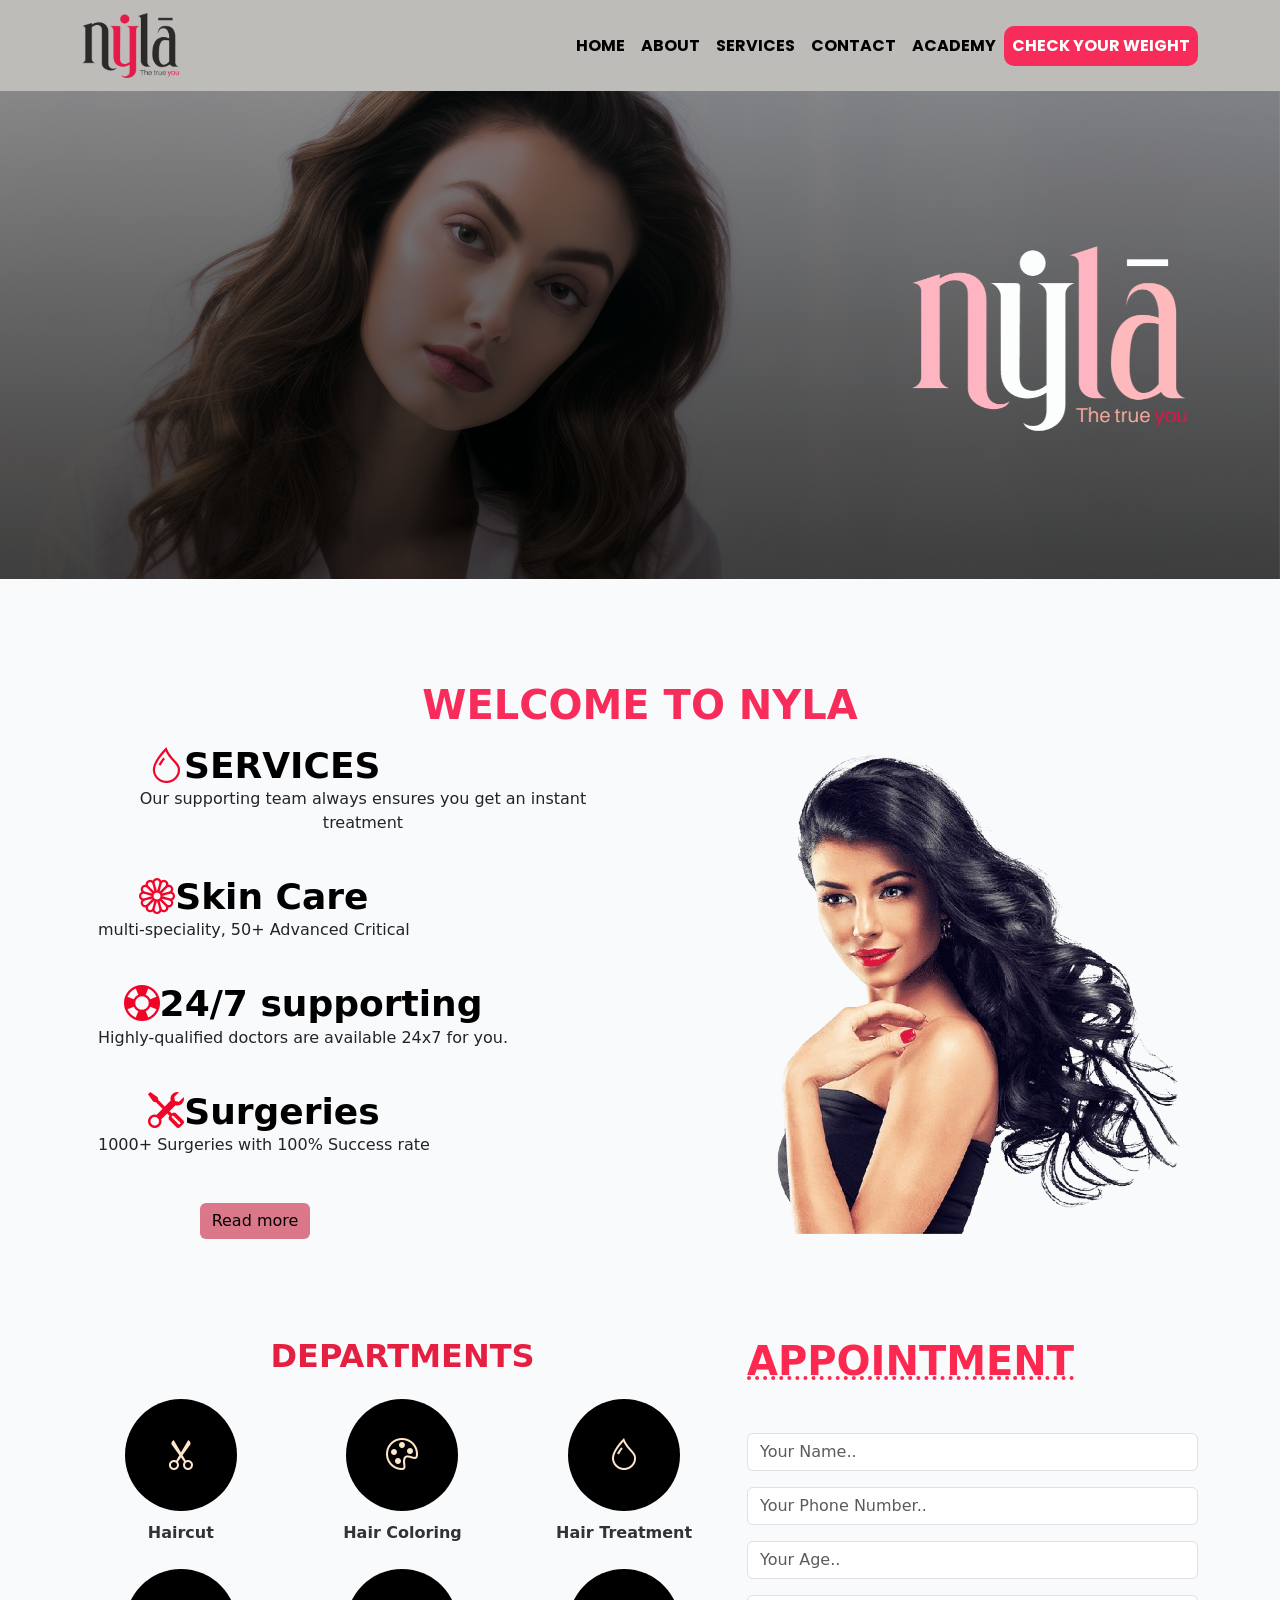
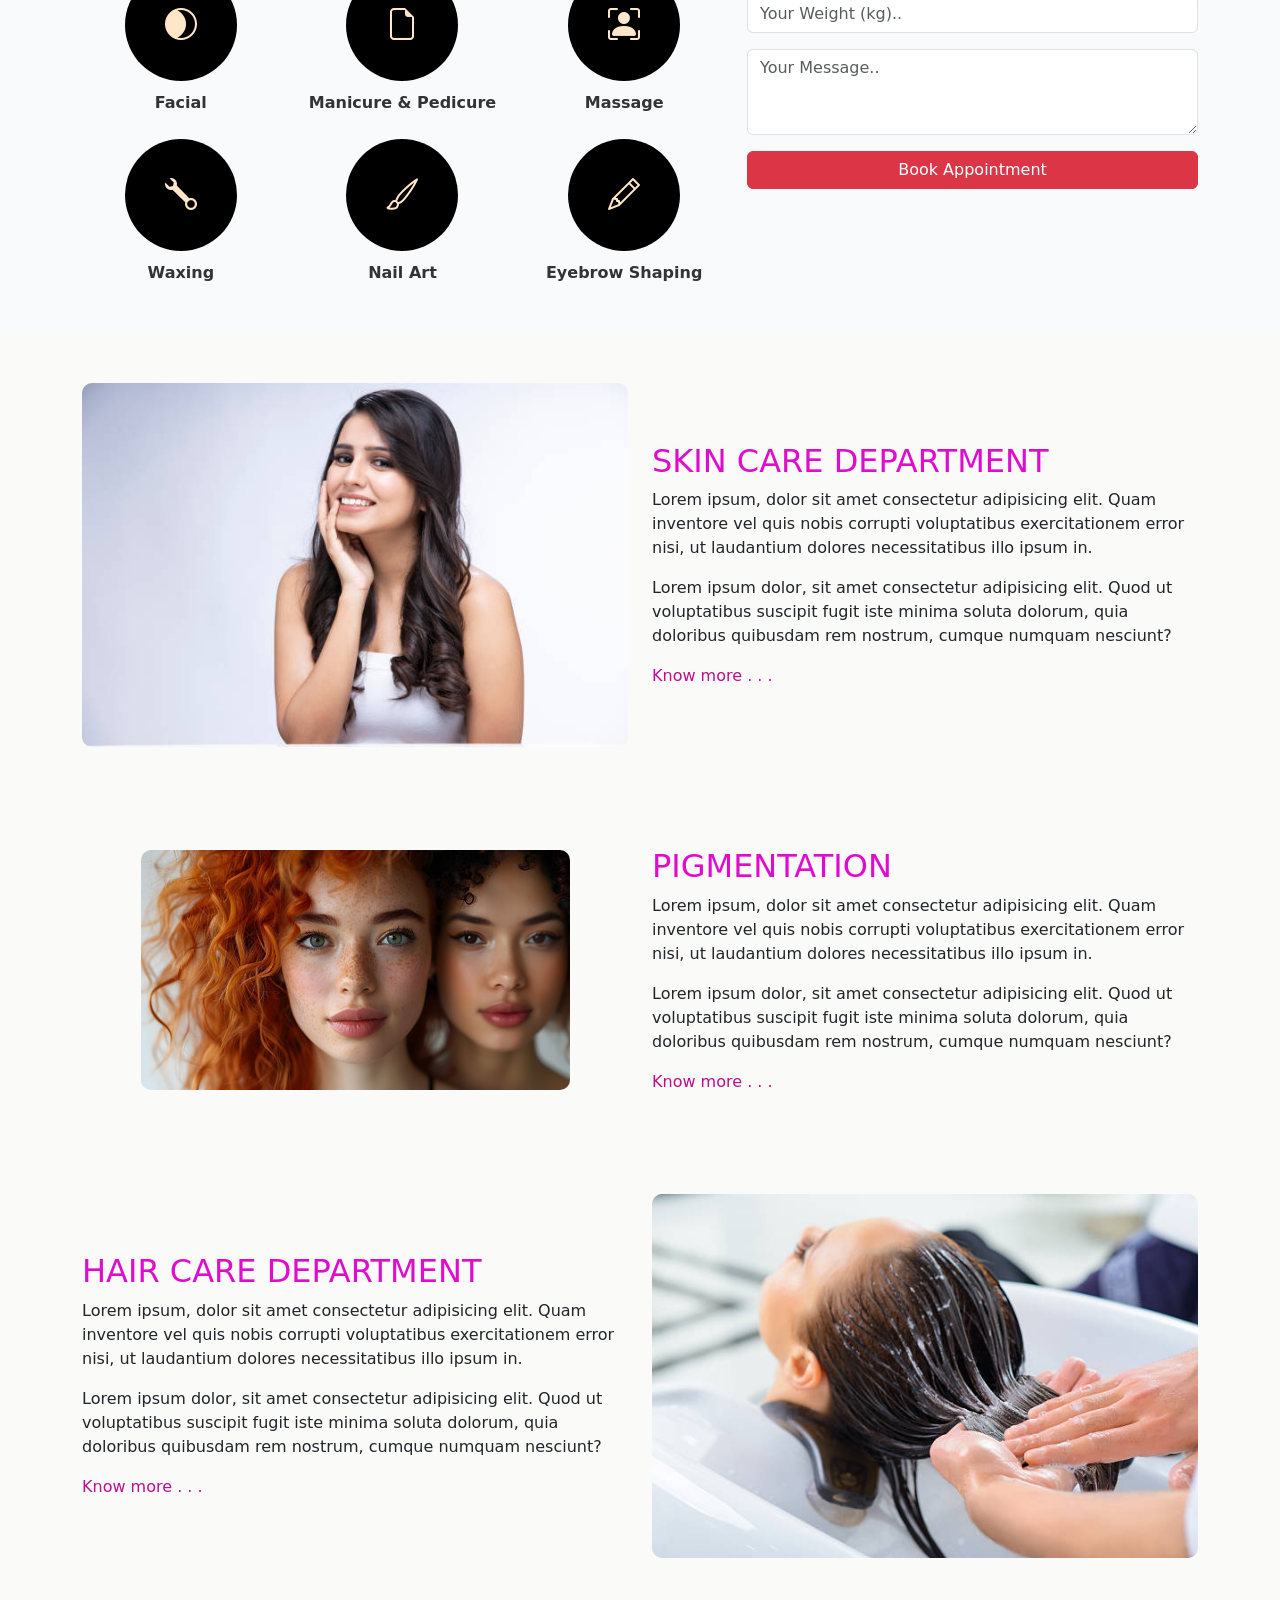
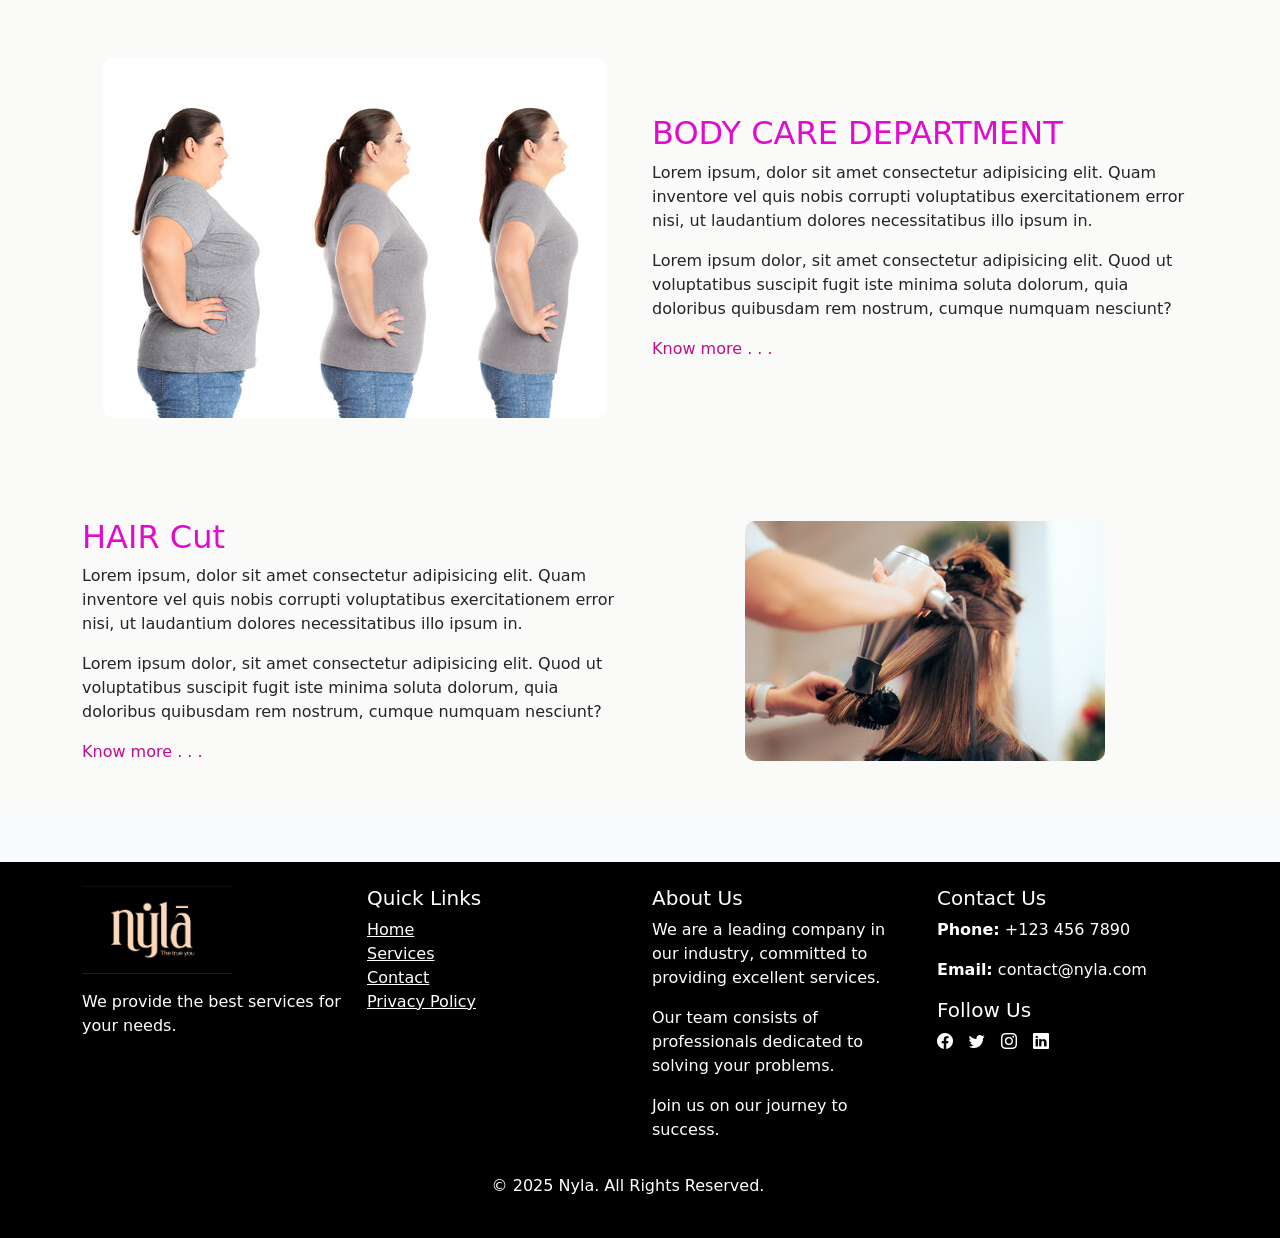
<file: index.html>
<!DOCTYPE html>
<html lang="en">
<head>
    <meta charset="UTF-8">
    <meta name="viewport" content="width=device-width, initial-scale=1.0">
    <title>Nyla</title>
    <!-- Link to External CSS -->
    <link rel="stylesheet" href="styles.css">
    <link rel="shortcut icon" href="/images/Nyla (1).png" type="image/x-icon">
    <link href="https://cdn.jsdelivr.net/npm/bootstrap@5.3.0-alpha3/dist/css/bootstrap.min.css" rel="stylesheet">

    <link href="https://cdn.jsdelivr.net/npm/bootstrap-icons/font/bootstrap-icons.css" rel="stylesheet">

    <link href="https://fonts.googleapis.com/css2?family=Poppins:wght@400;500;600;700&display=swap" rel="stylesheet">
    <!-- Font Awesome CDN Link -->
<link href="https://cdnjs.cloudflare.com/ajax/libs/font-awesome/6.0.0-beta3/css/all.min.css" rel="stylesheet">

    <script src="https://cdn.jsdelivr.net/npm/bootstrap@5.3.0-alpha3/dist/js/bootstrap.bundle.min.js"></script>

    <style>
    .nav-link {
    font-family: 'Poppins', sans-serif;
    font-weight: bold; 
    color: #000; 
    transition: color 0.3s ease, background-color 0.3s ease;
    }

  
    .preloader {
            position: fixed;
            top: 0;
            left: 0;
            width: 100%;
            height: 100%;
            background-color: #FB9EC6;
            z-index: 9999;
            display: flex;
            justify-content: center;
            align-items: center;
        }

        .preloader img {
            width: 100px; /* Adjust size as needed */
            height: auto;
        }

        .preloader.hidden {
            animation: fadeOut 2s ease;
            animation-fill-mode: forwards;
        }

        @keyframes fadeOut {
            100% {
                opacity: 0;
                visibility: hidden;
            }
        }
    </style>

</head>
<body>
   <!-- Preloader -->
   <div class="preloader">
    <img src="/images/bottomlogo.png" alt="Loading...">
</div>

<!-- Start of Navigation Bar -->
<nav class="navbar navbar-expand-lg sticky-top" style="background-color:rgb(189, 188, 185)">
  <div class="container">
      <!-- Logo or Brand Name -->
      <a class="navbar-brand" href="/index.html">
          <img src="/images/Nyla (1).png" alt="Logo" style="height: 65px; width: auto;">
      </a>

      <!-- Toggler Button for Mobile View -->
      <button class="navbar-toggler" type="button" data-bs-toggle="collapse" data-bs-target="#navbarContent" aria-controls="navbarContent" aria-expanded="false" aria-label="Toggle navigation">
          <span class="navbar-toggler-icon"></span>
      </button>

      <!-- Navigation Links -->
      <div class="collapse navbar-collapse" id="navbarContent">
          <ul class="navbar-nav ms-auto">
              <li class="nav-item">
                  <a class="nav-link active" href="/index.html">HOME</a>
              </li>
              <li class="nav-item">
                  <a class="nav-link" href="About.html">ABOUT</a>
              </li>
              <li class="nav-item">
                  <a class="nav-link" href="Services.html">SERVICES</a>
              </li>
              <li class="nav-item">
                  <a class="nav-link" href="contact.html">CONTACT</a>
              </li>
              <li class="nav-item">
                  <a class="nav-link" href="#">ACADEMY</a>
              </li>
              <li class="nav-item">
                  <a class="nav-link d-flex align-items-center" id="checkWeightLink" href="/singlePages/BMI.html" style="background-color: #F72C5B; color: #fff; border-radius: 10px;">
                      CHECK YOUR WEIGHT
                      <!-- Spinner -->
                      <div class="spinner-border spinner-border-sm text-light ms-2 d-none" id="weightSpinner" role="status">
                          <span class="visually-hidden">Loading...</span>
                      </div>
                  </a>
              </li>
          </ul>
      </div>
  </div>
</nav>

<!-- End of Navigation Bar -->

<!--hero section start------>
  <!-- Start of Carousel -->
  <div id="carouselExampleAutoplaying" class="carousel slide" data-bs-ride="carousel" data-bs-interval="2000">
    <div class="carousel-inner">
        <div class="carousel-item active">
            <img src="/images/nylass.png" class="d-block w-100 carousel-img" alt="Image 1">
        </div>
        <div class="carousel-item">
            <img src="/images/nylass2.png" class="d-block w-100 carousel-img" alt="Image 2">
        </div>
        <div class="carousel-item">
            <img src="/images/nylaass5.png" class="d-block w-100 carousel-img" alt="Image 3">
        </div>
        <div class="carousel-item">
            <img src="/images/nylaa3.png" class="d-block w-100 carousel-img" alt="Image 4">
        </div>
        <div class="carousel-item">
            <img src="/images/nylaass5.png" class="d-block w-100 carousel-img" alt="Image 5">
        </div>
    </div>
    <button class="carousel-control-prev" type="button" data-bs-target="#carouselExampleAutoplaying" data-bs-slide="prev">
        <!-- <span class="carousel-control-prev-icon" aria-hidden="true"></span> -->
        <span class="visually-hidden">Previous</span>
    </button>
    <button class="carousel-control-next" type="button" data-bs-target="#carouselExampleAutoplaying" data-bs-slide="next">
        <!-- <span class="carousel-control-next-icon" aria-hidden="true"></span> -->
        <span class="visually-hidden">Next</span>
    </button>
</div>

<!-- End of Carousel -->

<!--hero section end----->


<!-- Start of Services Section -->
<div class="container hero-section">
    <!-- <h2 class="fw-bold text-hot-pink"></h2> -->
    <h1 class="fw-bold text-hot-pink" id="head-color">𝗪𝗘𝗟𝗖𝗢𝗠𝗘 𝗧𝗢 𝗡𝗬𝗟𝗔
    </h1>
    <div class="row align-items-center features">
        <div class="col-lg-6 col-12">
            <div class="feature d-flex align-items-start mb-4">
                <div class="icon me-3">
                    <i class="bi bi-ambulance"></i>
                </div>
                <div>
                    <h4 style="display: flex; align-items: center; padding-left: 50px; color: black;" > <i class="bi bi-droplet" style="color: rgb(242, 4, 39)"></i>SERVICES</h4>
                    <p>Our supporting team always ensures you get an instant treatment</p>
                </div>
            </div>
            <div class="feature d-flex align-items-start mb-4">
                <div class="icon me-3">
                  
                </div>
                <div>
                    <h4 style="color: black;"> <i class="bi bi-flower1" style="color: rgb(242, 4, 39)"></i>Skin Care</h4>
                    <p> multi-speciality, 50+ Advanced Critical </p>
                </div>
            </div>
            <div class="feature d-flex align-items-start mb-4">
                <div class="icon me-3">
                    
                </div>
                
                <div>
                    <h4 style="color: black;"><i class="bi bi-life-preserver" style="color: rgb(242, 4, 39)"></i>24/7 supporting</h4>
                    <p>Highly-qualified doctors are available 24x7 for you.</p>
                </div>
            </div>
            <div class="feature d-flex align-items-start">
                <div class="icon me-3">
                   
                </div>
                <div>
                    <h4 style="color: black;">  <i class="bi bi-tools"  style="color: rgb(242, 4, 39)"></i>Surgeries</h4>
                    <p>1000+ Surgeries with 100% Success rate</p>
                </div>
            </div>
            <div class="read-more-btn">
                <a href="#" class="btn btn-outline-primary" id="btn-readmore">Read more</a>
            </div>
            
        </div>
        <div class="col-lg-6 col-12 text-center">
            <img src="/images/women-removebg-preview.png" alt="Doctor Image" class="img-fluid">
        </div>
    </div>
</div>

<!-- Bootstrap JS and Icons -->

<!--End of second page section-->


<!-- Third Section Start -->
<div class="container my-5 bg-image" >
  <div class="row">
      <!-- Departments Section -->
      <div class="col-md-7">
          <h3 class="mb-4" id="dp-color">Departments</h3>
          <div class="row g-4">
              <div class="col-4 text-center">
                  <a href="/orthopedics" class="text-decoration-none department-item">
                      <div class="department-icon"><i class="bi bi-scissors"></i></div>
                      <div class="department-text">Haircut</div>
                  </a>
              </div>
              <div class="col-4 text-center">
                  <a href="/critical-care" class="text-decoration-none department-item">
                      <div class="department-icon"><i class="bi bi-palette"></i></div>
                      <div class="department-text">Hair Coloring</div>
                  </a>
              </div>
              <div class="col-4 text-center">
                  <a href="/general-medicine" class="text-decoration-none department-item">
                      <div class="department-icon"><i class="bi bi-droplet"></i></div>
                      <div class="department-text">Hair Treatment</div>
                  </a>
              </div>
              <div class="col-4 text-center">
                  <a href="/gen-lap-surgery" class="text-decoration-none department-item">
                      <div class="department-icon"><i class="bi bi-mask"></i></div>
                      <div class="department-text">Facial</div>
                  </a>
              </div>
              <div class="col-4 text-center">
                  <a href="/emergency-medicine" class="text-decoration-none department-item">
                      <div class="department-icon"><i class="bi bi-file-earmark"></i></div>
                      <div class="department-text">Manicure & Pedicure</div>
                  </a>
              </div>
              <div class="col-4 text-center">
                  <a href="/neurosurgery" class="text-decoration-none department-item">
                      <div class="department-icon"><i class="bi bi-person-bounding-box"></i></div>
                      <div class="department-text">Massage</div>
                  </a>
              </div>
              <div class="col-4 text-center">
                  <a href="/maxillo-facial-surgery" class="text-decoration-none department-item">
                      <div class="department-icon"><i class="bi bi-wrench"></i></div>
                      <div class="department-text">Waxing</div>
                  </a>
              </div>
              <div class="col-4 text-center">
                  <a href="/cardiology" class="text-decoration-none department-item">
                      <div class="department-icon"><i class="bi bi-brush"></i></div>
                      <div class="department-text">Nail Art</div>
                  </a>
              </div>
              <div class="col-4 text-center">
                  <a href="/oncology" class="text-decoration-none department-item">
                      <div class="department-icon"><i class="bi bi-pencil"></i></div>
                      <div class="department-text">Eyebrow Shaping</div>
                  </a>
              </div>
          </div>
      </div>

      <!-- Appointment Form Section -->
      <div class="col-md-5 mt-5 mt-md-0">
          <h3 class="text-lightpink appointment-heading mb-5">Appointment</h3>
          <form class="appointment-form" action="#">
              <div class="mb-3">
                  <input type="text" class="form-control" placeholder="Your Name.." required>
              </div>
              <div class="mb-3">
                  <input type="tel" class="form-control" placeholder="Your Phone Number.." required>
              </div>
              <div class="mb-3">
                  <input type="number" class="form-control" placeholder="Your Age.." required>
              </div>
              <div class="mb-3">
                  <input type="number" class="form-control" placeholder="Your Weight (kg).." required>
              </div>
              <div class="mb-3">
                  <textarea class="form-control" rows="3" placeholder="Your Message.." required></textarea>
              </div>
              <button type="submit" class="btn btn-danger w-100">Book Appointment</button>

          </form>
      </div>
  </div>
</div>

<!--third section end-->


<!--start content page-->


<section class="custom-section">
    <div class="container">
      <div class="row align-items-center">
        <div class="col-lg-6 custom-image">
          <img src="/images/SKIN.jpg" alt="skincare">
          <!-- <div class="custom-image-overlay"></div> -->
        </div>
        <div class="col-lg-6">
          <div class="custom-content">
            <h2>SKIN CARE DEPARTMENT</h2>
            <p>
             Lorem ipsum, dolor sit amet consectetur adipisicing elit. Quam inventore vel quis nobis corrupti voluptatibus exercitationem error nisi, ut laudantium dolores necessitatibus illo ipsum in.
            </p>
            <p>
             Lorem ipsum dolor, sit amet consectetur adipisicing elit. Quod ut voluptatibus suscipit fugit iste minima soluta dolorum, quia doloribus quibusdam rem nostrum, cumque numquam nesciunt?
            </p>
            <a href="your-link.html">Know more . . .</a>
          </div>
        </div>
      </div>
    </div>
  </section>


  <section class="custom-section">
    <div class="container">
      <div class="row align-items-center">
        <div class="col-lg-6 custom-image">
          <img src="/images/pigmentation.jpg" alt="skincare">
          <!-- <div class="custom-image-overlay"></div> -->
        </div>
        <div class="col-lg-6">
          <div class="custom-content">
            <h2>PIGMENTATION</h2>
            <p>
             Lorem ipsum, dolor sit amet consectetur adipisicing elit. Quam inventore vel quis nobis corrupti voluptatibus exercitationem error nisi, ut laudantium dolores necessitatibus illo ipsum in.
            </p>
            <p>
             Lorem ipsum dolor, sit amet consectetur adipisicing elit. Quod ut voluptatibus suscipit fugit iste minima soluta dolorum, quia doloribus quibusdam rem nostrum, cumque numquam nesciunt?
            </p>
            <a href="your-link.html">Know more . . .</a>
          </div>
        </div>
      </div>
    </div>
  </section>


  
  <section class="custom-section">
    <div class="container">
      <div class="row align-items-center">
        <!-- Left Content -->
        <div class="col-lg-6 mb-4 mb-lg-0">
          <div class="custom-content">
            <h2>HAIR CARE DEPARTMENT</h2>
            <p>
              Lorem ipsum, dolor sit amet consectetur adipisicing elit. Quam inventore vel quis nobis corrupti voluptatibus exercitationem error nisi, ut laudantium dolores necessitatibus illo ipsum in.
            </p>
            <p>
              Lorem ipsum dolor, sit amet consectetur adipisicing elit. Quod ut voluptatibus suscipit fugit iste minima soluta dolorum, quia doloribus quibusdam rem nostrum, cumque numquam nesciunt?
            </p>
            <a href="your-link.html">Know more . . .</a>
          </div>
        </div>

        <!-- Right Image -->
        <div class="col-lg-6 custom-image">
          <img src="/images/haircare.jpg" alt="Skin Care">
        </div>
      </div>
    </div>
  </section>


  <section class="custom-section">
    <div class="container">
      <div class="row align-items-center">
        <div class="col-lg-6 custom-image">
          <img src="/images/weight.jpg" alt="skincare">
          <!-- <div class="custom-image-overlay"></div> -->
        </div>
        <div class="col-lg-6">
          <div class="custom-content">
            <h2>BODY CARE DEPARTMENT</h2>
            <p>
             Lorem ipsum, dolor sit amet consectetur adipisicing elit. Quam inventore vel quis nobis corrupti voluptatibus exercitationem error nisi, ut laudantium dolores necessitatibus illo ipsum in.
            </p>
            <p>
             Lorem ipsum dolor, sit amet consectetur adipisicing elit. Quod ut voluptatibus suscipit fugit iste minima soluta dolorum, quia doloribus quibusdam rem nostrum, cumque numquam nesciunt?
            </p>
            <a href="your-link.html">Know more . . .</a>
          </div>
        </div>
      </div>
    </div>
  </section>


    
  <section class="custom-section">
    <div class="container">
      <div class="row align-items-center">
        <!-- Left Content -->
        <div class="col-lg-6 mb-4 mb-lg-0">
          <div class="custom-content">
            <h2>HAIR Cut</h2>
            <p>
              Lorem ipsum, dolor sit amet consectetur adipisicing elit. Quam inventore vel quis nobis corrupti voluptatibus exercitationem error nisi, ut laudantium dolores necessitatibus illo ipsum in.
            </p>
            <p>
              Lorem ipsum dolor, sit amet consectetur adipisicing elit. Quod ut voluptatibus suscipit fugit iste minima soluta dolorum, quia doloribus quibusdam rem nostrum, cumque numquam nesciunt?
            </p>
            <a href="your-link.html">Know more . . .</a>
          </div>
        </div>

        <!-- Right Image -->
        <div class="col-lg-6 custom-image">
          <img src="/images/haircut2.jpg" alt="Skin Care">
        </div>
      </div>
    </div>
  </section>

  
  <!-- Footer -->
<footer class="bg-black text-white py-4 mt-5">
    <div class="container">
      <div class="row">
        <!-- Logo Section -->
        <div class="col-md-3">
          <img src="/images/bottomlogo.png" alt="Logo" class="img-fluid mb-3" style="max-width: 150px;">
          <p>We provide the best services for your needs.</p>
        </div>
  
        <!-- Quick Links Section -->
        <div class="col-md-3">
          <h5>Quick Links</h5>
          <ul class="list-unstyled">
            <li><a href="#" class="text-white">Home</a></li>
            <li><a href="#" class="text-white">Services</a></li>
            <li><a href="#" class="text-white">Contact</a></li>
            <li><a href="#" class="text-white">Privacy Policy</a></li>
          </ul>
        </div>
  
        <!-- About Us Section -->
        <div class="col-md-3">
          <h5>About Us</h5>
          <p>We are a leading company in our industry, committed to providing excellent services.</p>
          <p>Our team consists of professionals dedicated to solving your problems.</p>
          <p>Join us on our journey to success.</p>
        </div>
  
        <!-- Contact Us Section -->
        <div class="col-md-3">
          <h5>Contact Us</h5>
          <p><strong>Phone:</strong> +123 456 7890</p>
          <p><strong>Email:</strong> contact@nyla.com</p>
          <h5>Follow Us</h5>
                <ul class="list-unstyled d-flex">
                  <li><a href="#" class="text-white me-3"><i class="bi bi-facebook"></i></a></li>
                  <li><a href="#" class="text-white me-3"><i class="bi bi-twitter"></i></a></li>
                  <li><a href="#" class="text-white me-3"><i class="bi bi-instagram"></i></a></li>
                  <li><a href="#" class="text-white"><i class="bi bi-linkedin"></i></a></li>
                </ul>

        </div>
      


              <!-- Social Media Section -->
              <!-- <div class="col-md-3">
                <h5>Follow Us</h5>
                <ul class="list-unstyled d-flex">
                  <li><a href="#" class="text-white me-3"><i class="bi bi-facebook"></i></a></li>
                  <li><a href="#" class="text-white me-3"><i class="bi bi-twitter"></i></a></li>
                  <li><a href="#" class="text-white me-3"><i class="bi bi-instagram"></i></a></li>
                  <li><a href="#" class="text-white"><i class="bi bi-linkedin"></i></a></li>
                </ul>
              </div>
            </div>
       -->
  
      <div class="row mt-3">
        <div class="col text-center">
          <p>&copy; 2025 Nyla. All Rights Reserved.</p>
        </div>
      </div>
    </div>
  </footer>
  

  <!-- Bootstrap JS and Icons -->
  <script src="https://cdn.jsdelivr.net/npm/@popperjs/core@2.11.6/dist/umd/popper.min.js"></script>
  <!-- <script src="https://cdn.jsdelivr.net/npm/bootstrap@5.3.0-alpha1/dist/js/bootstrap.min.js"></script>
  <script src="https://cdn.jsdelivr.net/npm/bootstrap-icons/font/bootstrap-icons.min.js"></script> -->


<script src="script.js"></script>
</body>
</html>
</file>
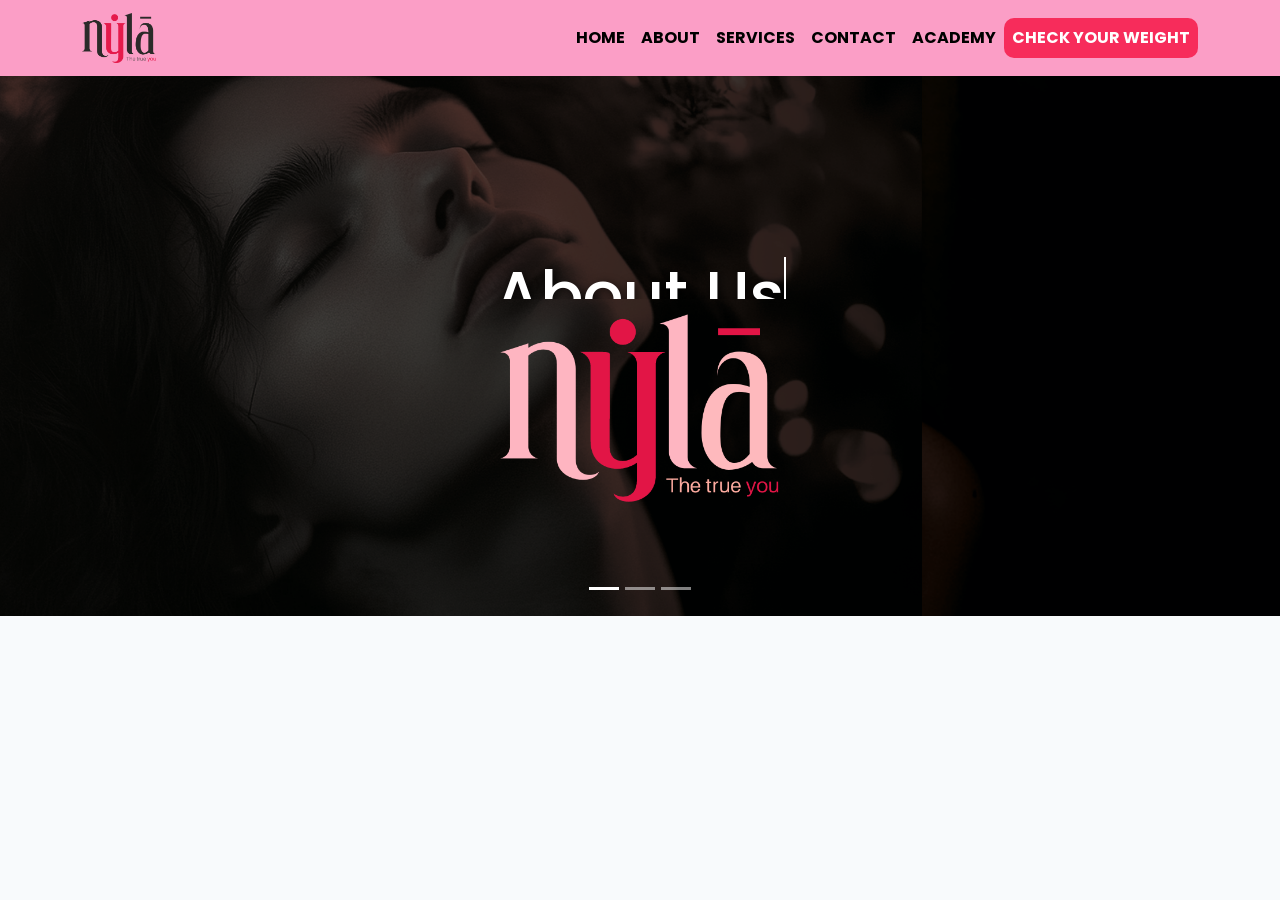
<file: About.html>
<!DOCTYPE html>
<html lang="en">
<head>
    <meta charset="UTF-8">
    <meta name="viewport" content="width=device-width, initial-scale=1.0">
    <title>Nyla</title>
    <!-- Link to External CSS -->
    <link rel="stylesheet" href="styles.css">
    <link rel="shortcut icon" href="/images/Nyla (1).png" type="image/x-icon">
    <link href="https://cdn.jsdelivr.net/npm/bootstrap@5.3.0-alpha3/dist/css/bootstrap.min.css" rel="stylesheet">

    <link href="https://cdn.jsdelivr.net/npm/bootstrap-icons/font/bootstrap-icons.css" rel="stylesheet">

    <link href="https://fonts.googleapis.com/css2?family=Poppins:wght@400;500;600;700&display=swap" rel="stylesheet">
    <!-- Font Awesome CDN Link -->
<link href="https://cdnjs.cloudflare.com/ajax/libs/font-awesome/6.0.0-beta3/css/all.min.css" rel="stylesheet">

    <script src="https://cdn.jsdelivr.net/npm/bootstrap@5.3.0-alpha3/dist/js/bootstrap.bundle.min.js"></script>

    <style>
    .nav-link {
    font-family: 'Poppins', sans-serif;
    font-weight: bold; 
    color: #000; 
    transition: color 0.3s ease, background-color 0.3s ease;
    }

  
    .carousel-caption {
    position: absolute;
    top: 50%;
    transform: translateY(-50%);
    text-align: center;
    color: white;
    text-shadow: 2px 2px 10px rgba(0, 0, 0, 0.7);
}

.typewriter {
    overflow: hidden;
    white-space: nowrap;
    font-weight: 4rem; /* Increase font weight (e.g., 700 for bold) */
    border-right: 2px solid white; /* Cursor effect */
    animation: typing 6s steps(30, end), blink 0.5s step-end infinite;
}

@keyframes typing {
    from { width: 0; }
    to { width: 100%; }
}

@keyframes blink {
    from { border-color: transparent; }
    to { border-color: white; }
}

#head{
    font-size: 4rem; /* Adjust size if needed */
    color: #ffffff; /* Change color to your preference */
    font-family: 'Poppins', sans-serif;
    text-shadow: 2px 2px 10px rgba(0, 0, 0, 0.7);
    margin-bottom: 200px;
}


.preloader {
            position: fixed;
            top: 0;
            left: 0;
            width: 100%;
            height: 100%;
            background-color: #FB9EC6;
            z-index: 9999;
            display: flex;
            justify-content: center;
            align-items: center;
        }

        .preloader img {
            width: 100px; /* Adjust size as needed */
            height: auto;
        }

        .preloader.hidden {
            animation: fadeOut 2s ease;
            animation-fill-mode: forwards;
        }

        @keyframes fadeOut {
            100% {
                opacity: 0;
                visibility: hidden;
            }
        }
    </style>

</head>
<body>


    <!-- Preloader -->
      <!-- Preloader -->
      <div class="preloader">
        <img src="/images/Nyla (1).png" alt="Loading...">
    </div>

<!-- Start of Navigation Bar -->
<nav class="navbar navbar-expand-lg sticky-top" style="background-color: #FB9EC6;">
  <div class="container">
      <!-- Logo or Brand Name -->
      <a class="navbar-brand" href="/index.html">
          <img src="/images/Nyla (1).png" alt="Logo" style="height: 50px; width: auto;">
      </a>

      <!-- Toggler Button for Mobile View -->
      <button class="navbar-toggler" type="button" data-bs-toggle="collapse" data-bs-target="#navbarContent" aria-controls="navbarContent" aria-expanded="false" aria-label="Toggle navigation">
          <span class="navbar-toggler-icon"></span>
      </button>

      <!-- Navigation Links -->
      <div class="collapse navbar-collapse" id="navbarContent">
          <ul class="navbar-nav ms-auto">
              <li class="nav-item">
                  <a class="nav-link active" href="/index.html">HOME</a>
              </li>
              <li class="nav-item">
                  <a class="nav-link" href="About.html">ABOUT</a>
              </li>
              <li class="nav-item">
                  <a class="nav-link" href="Services.html">SERVICES</a>
              </li>
              <li class="nav-item">
                  <a class="nav-link" href="contact.html">CONTACT</a>
              </li>
              <li class="nav-item">
                  <a class="nav-link" href="#">ACADEMY</a>
              </li>
              <li class="nav-item">
                  <a class="nav-link" href="/singlePages/BMI.html" style="background-color: #F72C5B; color: #fff; border-radius: 10px;">CHECK YOUR WEIGHT</a>
              </li>
          </ul>
      </div>
  </div>
</nav>

<!-- End of Navigation Bar -->



<!-- Carousel -->
<div id="demo" class="carousel slide" data-bs-ride="carousel">
  <!-- Indicators/dots -->
  <div class="carousel-indicators">
    <button type="button" data-bs-target="#demo" data-bs-slide-to="0" class="active"></button>
    <button type="button" data-bs-target="#demo" data-bs-slide-to="1"></button>
    <button type="button" data-bs-target="#demo" data-bs-slide-to="2"></button>
  </div>


  <!-- The slideshow/carousel -->
  <div class="carousel-inner">
    <div class="carousel-item active">
      <img src="/images/nylaass5.png" alt="Los Angeles" class="d-block" style="width:100%">
      <div class="carousel-caption d-flex flex-column align-items-center justify-content-center">
        <h1 id="head" class="typewriter " >About Us</h1> 
        <!-- <h3 class="typewriter">Guntur</h3>
        <p class="typewriter">We had such a great time in LA!</p> -->
      </div>
    </div>
    <div class="carousel-item">
      <img src="/images/hero4.jpg" alt="Chicago" class="d-block" style="width:100%">
      <div class="carousel-caption d-flex flex-column align-items-center justify-content-center">
        <h3 class="typewriter">VIJAYAWADA</h3>
        <h4 class="typewriter">COMING SOON</h4>
      </div>
    </div>
    <div class="carousel-item">
      <img src="/images/nylass.png" alt="New York" class="d-block" style="width:100%">
      <div class="carousel-caption d-flex flex-column align-items-center justify-content-center">
        <h3 class="typewriter">MUMBAI</h3>
        <p class="typewriter">COMING SOON</p>
      </div>
    </div>
  </div>

  <!-- Left and right controls/icons -->
  <button class="carousel-control-prev" type="button" data-bs-target="#demo" data-bs-slide="prev">
    <!-- <span class="carousel-control-prev-icon"></span> -->
  </button>
  <button class="carousel-control-next" type="button" data-bs-target="#demo" data-bs-slide="next">
    <!-- <span class="carousel-control-next-icon"></span> -->
  </button>
</div>


<!-- <div class="responsive-container-22">
    <img src="/images/nylaaaaa.jpg" alt="Lion wearing glasses" class="responsive-image-22">
    <div class="About-container">
        <h1 class="title-2" >ABOUT US</h1>
        <h6  class="typing-animation" >Lorem ipsum dolor sit amet consectetur adipisicing <br> Eaque itaque, ipsa labore id officiis inventore.</h6> -->
        <!-- <h6  class="typing-animation" >Lorem ipsum dolor sit amet consectetur adipisicing elit. Eaque itaque, </h6> -->

        <!-- <h6 class="typing-animation">
            Lorem ipsum dolor sit amet consectetur adipisicing elit. Eaque itaque,
          </h6>
           -->
    <!-- </div>
  </div> -->



<script src="script.js"></script>
 </body>
</html>
</file>
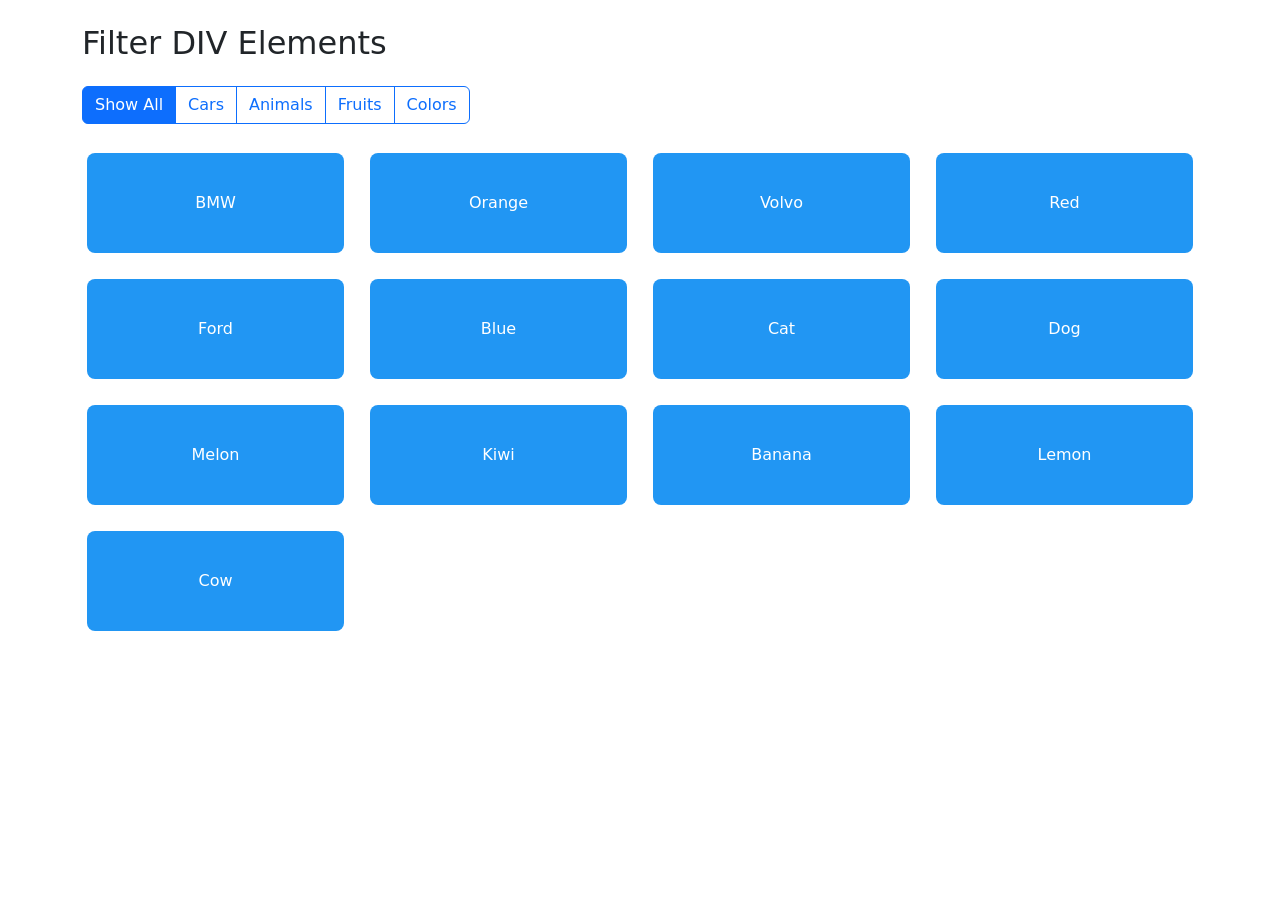
<file: elemetn.html>
<!DOCTYPE html>
<html lang="en">
<head>
    <meta charset="UTF-8">
    <meta name="viewport" content="width=device-width, initial-scale=1.0">
    <title>Filter DIV Elements with Bootstrap 5</title>
    <!-- Bootstrap 5 CSS -->
    <link href="https://cdn.jsdelivr.net/npm/bootstrap@5.3.0-alpha3/dist/css/bootstrap.min.css" rel="stylesheet">
    <style>
        .filterDiv {
            display: none;
        }

        .show {
            display: block !important;
        }

        .filter-item {
            text-align: center;
            line-height: 100px;
            background-color: #2196F3;
            color: white;
            margin: 5px;
            height: 100px;
            border-radius: 0.5rem;
        }
    </style>
</head>
<body>

<div class="container my-4">
    <h2 class="mb-4">Filter DIV Elements</h2>
    
    <!-- Buttons for filtering -->
    <div id="myBtnContainer" class="btn-group mb-4" role="group" aria-label="Filter Buttons">
        <button class="btn btn-outline-primary active" onclick="filterSelection('all')">Show All</button>
        <button class="btn btn-outline-primary" onclick="filterSelection('cars')">Cars</button>
        <button class="btn btn-outline-primary" onclick="filterSelection('animals')">Animals</button>
        <button class="btn btn-outline-primary" onclick="filterSelection('fruits')">Fruits</button>
        <button class="btn btn-outline-primary" onclick="filterSelection('colors')">Colors</button>
    </div>

    <!-- Filterable items -->
    <div class="row row-cols-1 row-cols-sm-2 row-cols-md-3 row-cols-lg-4 g-3">
        <div class="col filterDiv cars">
            <div class="filter-item">BMW</div>
        </div>
        <div class="col filterDiv colors fruits">
            <div class="filter-item">Orange</div>
        </div>
        <div class="col filterDiv cars">
            <div class="filter-item">Volvo</div>
        </div>
        <div class="col filterDiv colors">
            <div class="filter-item">Red</div>
        </div>
        <div class="col filterDiv cars">
            <div class="filter-item">Ford</div>
        </div>
        <div class="col filterDiv colors">
            <div class="filter-item">Blue</div>
        </div>
        <div class="col filterDiv animals">
            <div class="filter-item">Cat</div>
        </div>
        <div class="col filterDiv animals">
            <div class="filter-item">Dog</div>
        </div>
        <div class="col filterDiv fruits">
            <div class="filter-item">Melon</div>
        </div>
        <div class="col filterDiv fruits animals">
            <div class="filter-item">Kiwi</div>
        </div>
        <div class="col filterDiv fruits">
            <div class="filter-item">Banana</div>
        </div>
        <div class="col filterDiv fruits">
            <div class="filter-item">Lemon</div>
        </div>
        <div class="col filterDiv animals">
            <div class="filter-item">Cow</div>
        </div>
    </div>
</div>

<script>
    filterSelection("all");
    function filterSelection(c) {
        var x, i;
        x = document.getElementsByClassName("filterDiv");
        if (c === "all") c = "";
        for (i = 0; i < x.length; i++) {
            x[i].classList.remove("show");
            if (x[i].className.indexOf(c) > -1) {
                x[i].classList.add("show");
            }
        }
    }

    // Add active class to the current button (highlight it)
    var btnContainer = document.getElementById("myBtnContainer");
    var btns = btnContainer.getElementsByClassName("btn");
    for (var i = 0; i < btns.length; i++) {
        btns[i].addEventListener("click", function () {
            var current = document.getElementsByClassName("active");
            current[0].classList.remove("active");
            this.classList.add("active");
        });
    }
</script>

<!-- Bootstrap JS Bundle -->
<script src="https://cdn.jsdelivr.net/npm/bootstrap@5.3.0-alpha3/dist/js/bootstrap.bundle.min.js"></script>
</body>
</html>
</file>
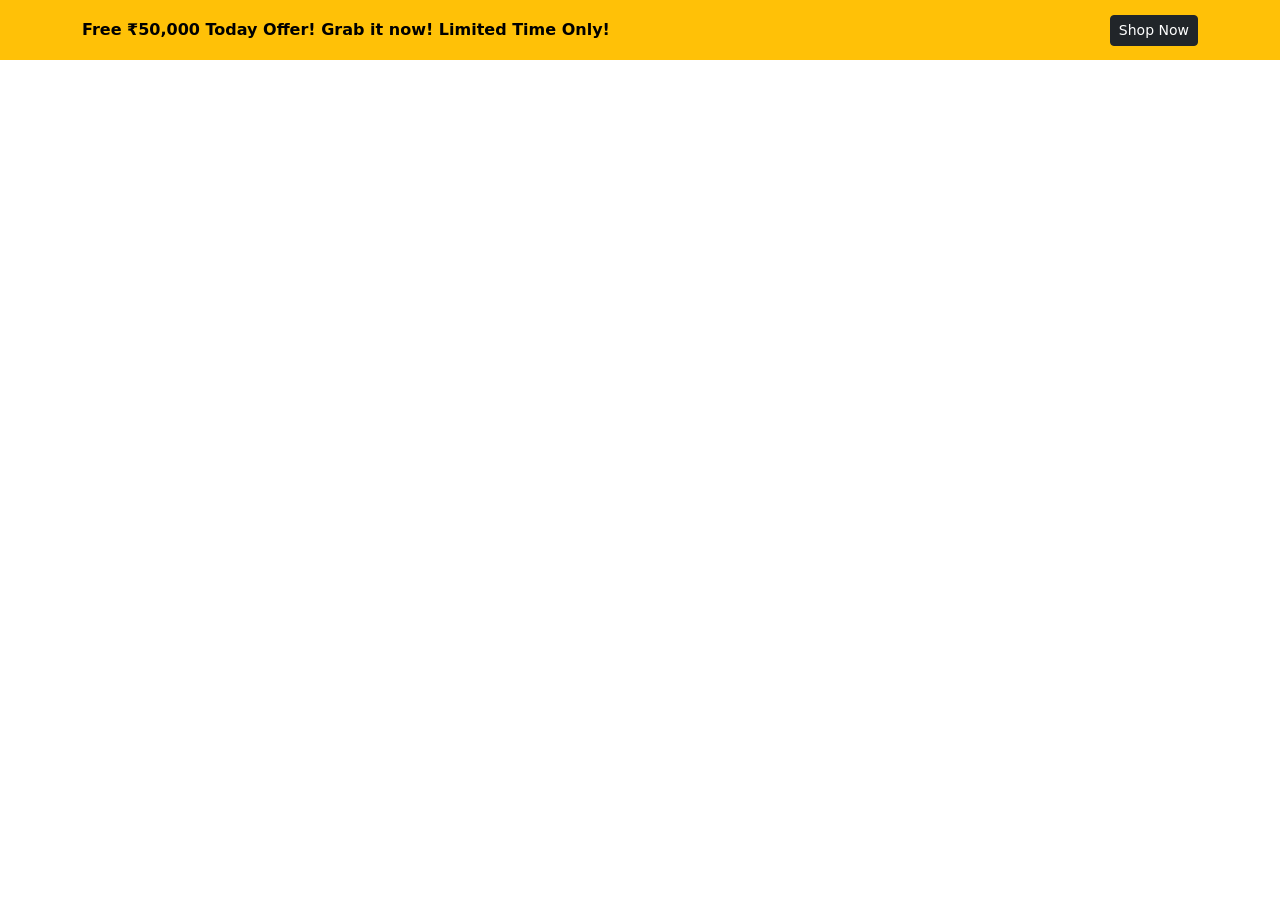
<file: scorll.html>
<!DOCTYPE html>
<html lang="en">
<head>
    <meta charset="UTF-8">
    <meta name="viewport" content="width=device-width, initial-scale=1.0">
    <title>Responsive Scrolling Announcement Bar</title>
    <!-- Bootstrap CSS -->
    <link href="https://cdn.jsdelivr.net/npm/bootstrap@5.3.0-alpha3/dist/css/bootstrap.min.css" rel="stylesheet">
    <style>
        .announcement-bar {
            background-color: #ffc107; /* Bright yellow background */
            color: #000; /* Black text */
            white-space: nowrap;
            overflow: hidden;
            position: relative;
            height: 60px; /* Increased height */
            display: flex;
            align-items: center; /* Vertically center the content */
            justify-content: space-between; /* Space between text and button */
            padding: 0 20px; /* Add horizontal padding */
        }

        .scrolling-text {
            display: inline-block;
            position: absolute;
            white-space: nowrap;
            animation: scroll-left 20s linear infinite;
        }

        @keyframes scroll-left {
            from {
                transform: translateX(100%);
            }
            to {
                transform: translateX(-100%);
            }
        }
    </style>
</head>
<body>

<div class="announcement-bar">
    <div class="container d-flex align-items-center position-relative">
        <!-- Scrolling text -->
        <div class="scrolling-text">
            <strong>Free ₹50,000 Today Offer! Grab it now! Limited Time Only!</strong>
          
       
        </div>
        <!-- Button on the right -->
        <a href="#" class="btn btn-dark btn-sm ms-auto">Shop Now</a>
    </div>
</div>

<!-- Bootstrap JS Bundle -->
<script src="https://cdn.jsdelivr.net/npm/bootstrap@5.3.0-alpha3/dist/js/bootstrap.bundle.min.js"></script>

</body>
</html>
</file>
<file: styles.css>
/* Hover effect: change text and background color */
html body{
    background-color:#F8FAFC;
    overflow-x: hidden;
    margin: 0;  
    
}
.nav-link:hover {
    color: #fff; 
    background-color: #FF6384; 
    border-radius: 50px;
    padding: 5px 10px;
    font-weight: bold;
}
.nav-link {
    font-family: 'Poppins', sans-serif;
    font-weight: bold; 
    color: #000; 
    transition: color 0.3s ease, background-color 0.3s ease;
}



/* Carousel image styling */
.carousel-img {
    width: 100%;
    height: auto;
    object-fit: cover;
}

.carousel-inner {
    height: 60vh;
}

/* Second page styles */
.hero-section {
    text-align: center;
    padding: 50px 20px;
}

.hero-section img {
    max-width: 100%;
    height: auto;
}

.features {
    margin-top: 30px;
}

.features .feature {
    margin-bottom: 30px;
}

.features .icon {
    font-size: 40px;
    color: #d70068;
}

.read-more-btn {
    margin-top: 20px;
}

/* Default Styles for Larger Screens */
.hero-section {
    text-align: center;
    padding: 50px 20px;
}

.hero-section img {
    max-width: 100%;
    height: auto;
}

.features {
    margin-top: 30px;
}

.features .feature {
    margin-bottom: 30px;
}

.features .icon {
    font-size: 40px;
    color: #007bff;
}

.read-more-btn {
    margin-top: 20px;
}

/* Align all h4 elements in the same line */
.feature h4 {
    display: inline-block;
    margin: 0;
    font-size: 2.25rem;
    font-weight: bold;
}
.text-hot-pink {
    color: #F72C5B;
}


/* Mobile View Adjustments */
@media (max-width: 767px) {
    /* Adjust hero section padding and margin for mobile */
    .hero-section {
        padding: 20px 10px;  /* Reduce padding for mobile */
        margin-top: -220px;  /* Remove any extra top margin */
    }

    /* Adjust the font size for headings */
    .hero-section h1, .hero-section h2 {
        font-size: 1.5rem;  /* Make text smaller for mobile */
    }

    .hero-section img {
        max-width: 90%;  /* Ensure the image doesn't overflow */
        margin-top: 20px;  /* Add space between the text and image */
    }

    /* Features section adjustments */
    .features {
        margin-top: 30px;  /* Adjust margin between text and features */
    }

    /* Adjust feature layout for mobile */
    .features .feature {
        flex-direction: column;  /* Stack feature items vertically */
        align-items: center;  /* Center the items */
        margin-bottom: 0px;
    }

    .features .icon {
        font-size: 30px;  /* Smaller icons for mobile */
        margin-bottom: 10px;
    }

    /* Adjust the "Read more" button for mobile */
    .read-more-btn {
        margin-top: 20px;
        padding: 10px 20px;
    }
}
/*thirdpage start*/

/* General Styles */
.department-item {
    transform: translateY(50px);
    opacity: 0;
    transition: transform 0.6s ease-in-out, opacity 0.6s ease-in-out;
}





#head-color{
    
    
        display: inline-block;
        white-space: nowrap;
        overflow: hidden;
        width: 100%;
        animation: scroll-left 10s linear infinite;
        @keyframes scroll-left {
            0% {
                transform: translateX(100%);
            }
            100% {
                transform: translateX(-100%);
            }
    
}}


/* Visible state when in viewport */
.department-item.animate {
    transform: translateY(0);
    opacity: 1;
}

.department-icon {
    width: 112px; /* Increased size */
    height: 112px;
    margin: 0 auto 10px;
    display: flex;
    align-items: center;
    justify-content: center;
    background-color:rgb(0,0,0 );
    border-radius: 50%;
    font-size: 2rem;
    color: #FFE6C9;
    transition: 0.3s ease-in-out 0.2s, color 0.3s ease-in-out 0.2s;
}

.department-item:hover .department-icon {
    background-color: #E82561;
    color: #fff;
}

.department-text {
    font-size: 1rem;
    font-weight: 600;
    color: #333;
    margin-top: 5px;
    transition: opacity 0.3s ease-in-out 0.3s;
}

.department-item:hover .department-text {
    opacity: 1;
}
/* Appointment Heading Style */
.appointment-heading {
    font-size: 2.5rem; /* Increased font size */
    font-weight: bold;
    color: #fc284f; /* Light pink color */
    text-transform: uppercase;
    text-decoration: dotted underline;
}

/* Button Style */
.btn-lightpink {
    background-color: #ad223c; /* Light pink background */
    border-color: #3d000b; /* Light pink border */
    color: #542828; /* White text */
    transition: background-color 0.3s ease-in-out, border-color 0.3s ease-in-out;
}

.btn-lightpink:hover {
    background-color: #ff99aa; /* Darker pink for hover */
    border-color: #ff99aa; /* Darker pink border on hover */
}

.btn-color{
 background-color: #F72C5B;
 border-radius: 10px;
 margin: 10px;
 padding: 10px;
 color: black;
 font-weight: 400;
 width:40%;
}
@media (max-width: 767px){
    .btn-color{
        width: 100%;
        margin-right: 20px;
    }
}
    
#dp-color {
    font-size: 2rem; /* Adjust size if needed */
    font-weight: bold;
    color: #e51f40; /* Light pink color */
    text-transform: uppercase; /* Optional: Make the text uppercase */
    text-align: center; /* Optional: Center the heading */
    text-decoration: none;
    transition: text-decoration 0.3s ease-in-out, color 0.3s ease-in-out;
}

#dp-color:hover {
    text-decoration: dotted underline;
    color: #a60754; /* Darker pink on hover */
}

#btn-readmore {
    background-color: #da7789;
    color: #000;
    border: none;
    margin-right: 200px;

}


/*thirdpage end---------------------------------------------*/

/*start of content page-----------------------------------------*/

  /*start of 1&2 content page-----------------------------------------*/
  .custom-section {
    background-color: #fafaf8;
    padding: 50px 0;
  }
  
  .custom-content,
  .custom-image {
    opacity: 0; /* Initial state */
    transform: translateY(50px); /* Start position for animation */
    transition: opacity 1s ease-in-out, transform 1s ease-in-out; /* Smooth transition */
  }
  
  .custom-content h2 {
    color: #e00bcf;
    transition: opacity 1s ease-in-out, transform 1s ease-in-out;
  }
  
  .custom-content p {
    transition: opacity 1s ease-in-out, transform 1s ease-in-out;
  }
  
  .custom-content a {
    color: #bf0d90;
    text-decoration: none;
    transition: opacity 1s ease-in-out, transform 1s ease-in-out;
  }
  
  .custom-image {
    text-align: center;
    transition: opacity 1s ease-in-out, transform 1s ease-in-out;
  }
  
  .custom-image img {
    max-width: 100%;
    height: auto;
    border-radius: 10px;
  }
  
  /* Responsive adjustments */
  @media (max-width: 768px) {
    .custom-content, .custom-image {
      opacity: 1; /* Remove animations on mobile */
      transform: translateY(0);
    }
  }
</file>
